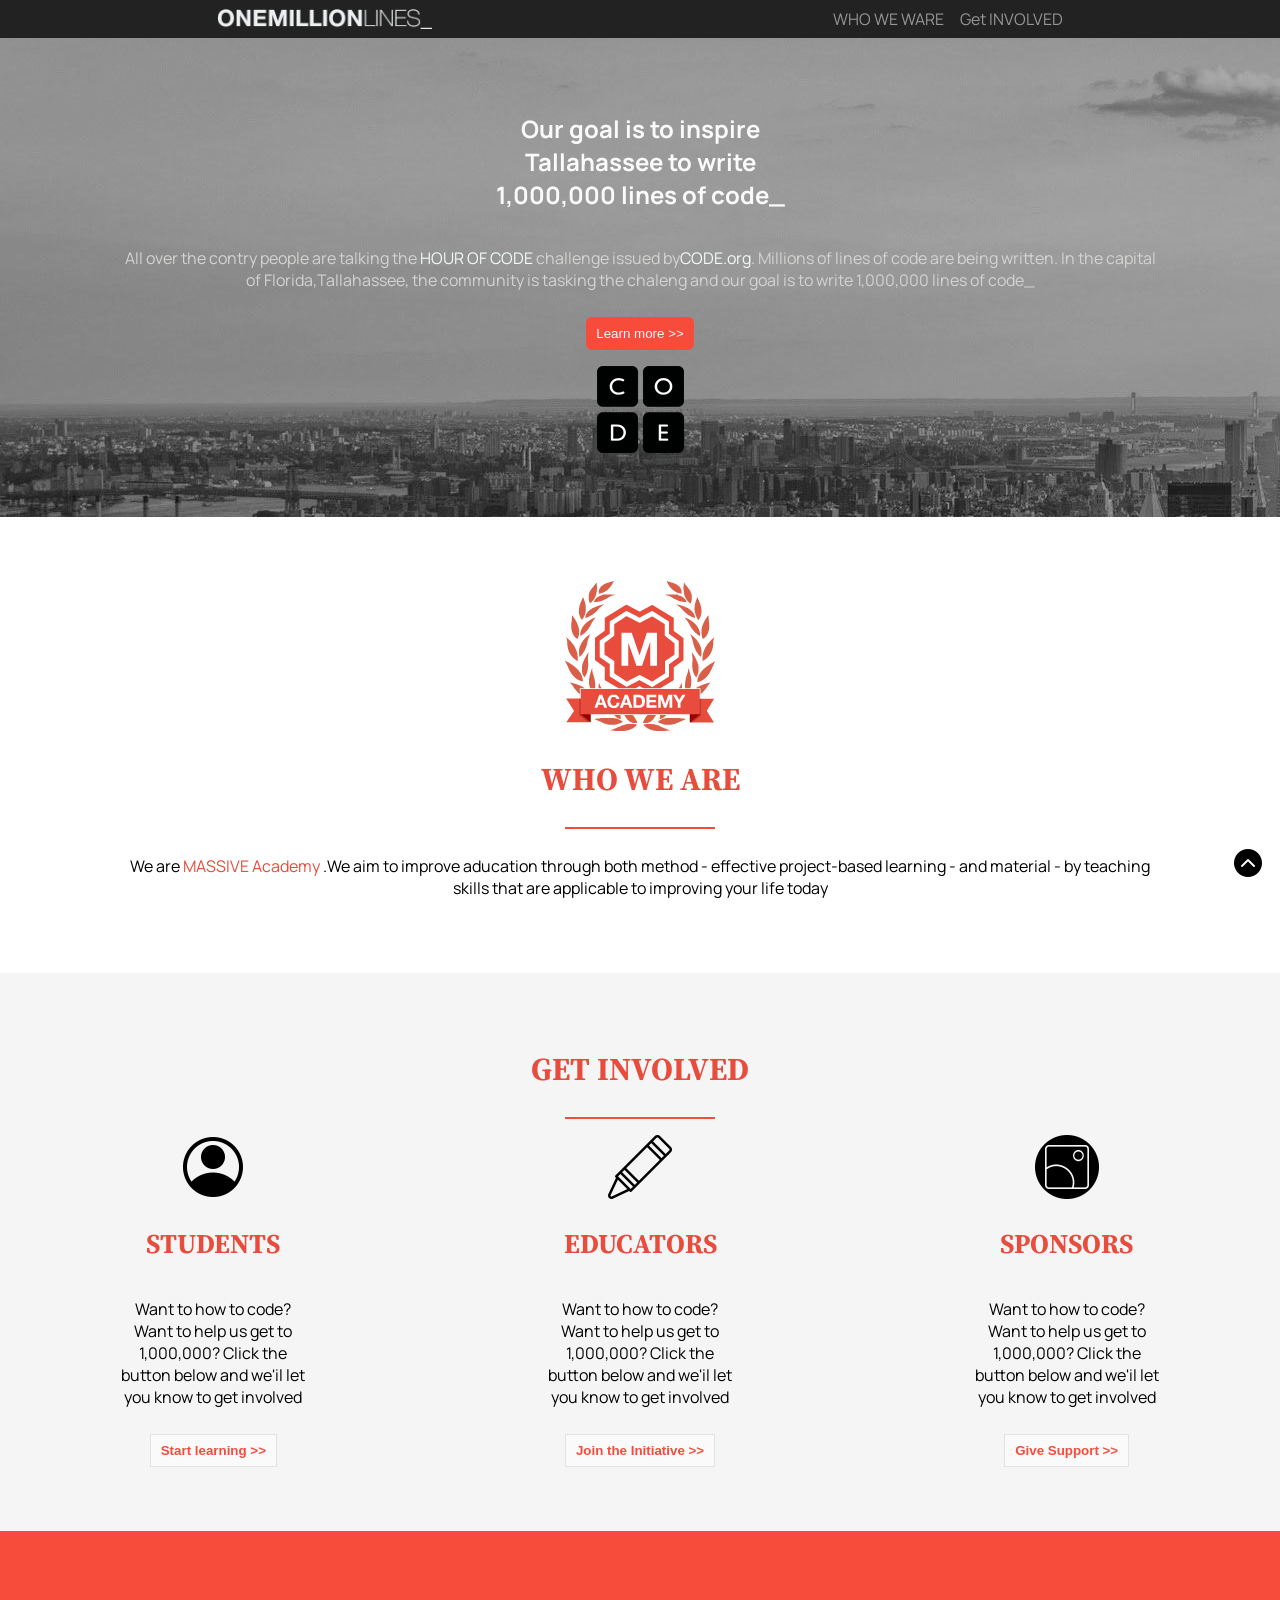
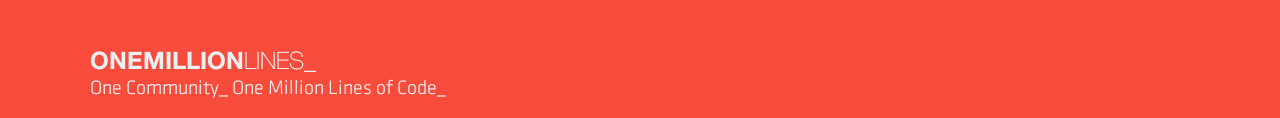
<file: index.html>
<!doctype html>
<html lang="fr">
  <head>
    <meta charset="UTF-8" />
    <meta name="viewport" content="width=device-width, initial-scale=1.0" />
    <link rel="stylesheet" href="style.css" />
    <title>Document</title>
    <!--   Manrope et source serif 4  -->
    <link rel="preconnect" href="https://fonts.googleapis.com" />
    <link rel="preconnect" href="https://fonts.gstatic.com" crossorigin />
    <link
      href="https://fonts.googleapis.com/css2?family=Manrope:wght@200..800&family=Source+Serif+4:ital,opsz,wght@0,8..60,200..900;1,8..60,200..900&display=swap"
      rel="stylesheet"
    />
  </head>
  <body>
     <a id="special" href="#start"><img  src="top.png" alt="special"></a> 

    <header id="start">
      <img src="./images/top-logo.png" alt="loge one million" />

      <div>
        <img src="images/menu.png" alt="" />
      </div>

      <nav>
        <a href="#who-we-are">WHO WE WARE</a>
        <a href="#get-involved">Get INVOLVED</a>
      </nav>
    </header>
    <main>
      <section id="our-global">
        <h1>
          Our goal is to inspire Tallahassee to write 1,000,000 lines of code_
        </h1>
        <p>
          All over the contry people are talking the
          <span>HOUR OF CODE</span> challenge issued by<span>CODE.org</span>.
          Millions of lines of code are being written. In the capital of
          Florida,Tallahassee, the community is tasking the chaleng and our goal
          is to write 1,000,000 lines of code_
        </p>

        <button>Learn more >></button>
        <img src="./images/code.png" alt="" />
      </section>

      <section id="who-we-are">
        <img src="./images/academy-brand-med.png" alt="logo acadamy" />
        <!-- <img  class="top"  src="top.png" alt="top"> -->

        <h2>WHO WE ARE</h2>
        <hr />
        <p>
          We are <span>MASSIVE Academy </span>.We aim to improve aducation
          through both method - effective project-based learning - and material
          - by teaching skills that are applicable to improving your life today
        </p>
      </section>

      <section id="get-involved">
        <h2>GET INVOLVED</h2>
        <hr />

        <div class="art2">
          <article>
            <img src="user.png" alt="user" width="64" />
            <h3>STUDENTS</h3>
            <p>
              Want to how to code? Want to help us get to 1,000,000? Click the
              button below and we'il let you know to get involved
            </p>
            <button>Start learning >></button>
          </article>

          <article>
            <img src="crayon.png" alt="crayon" width="64" />
            <h3>EDUCATORS</h3>
            <p>
              Want to how to code? Want to help us get to 1,000,000? Click the
              button below and we'il let you know to get involved
            </p>
            <button>Join the Initiative >></button>
          </article>

          <article>
            <img src="photo.png" alt="crayon" width="64" />
            <h3>SPONSORS</h3>
            <p>
              Want to how to code? Want to help us get to 1,000,000? Click the
              button below and we'il let you know to get involved
            </p>
            <button>Give Support >></button>
          </article>
        </div>
      </section>
    </main>
    <footer>
      <img src="./images/one-million-bottom-brand.png" alt="one-million" />
      <img class="top" src="top.png" alt="one-million" height="32" />
    </footer>
  </body>
</html>
</file>
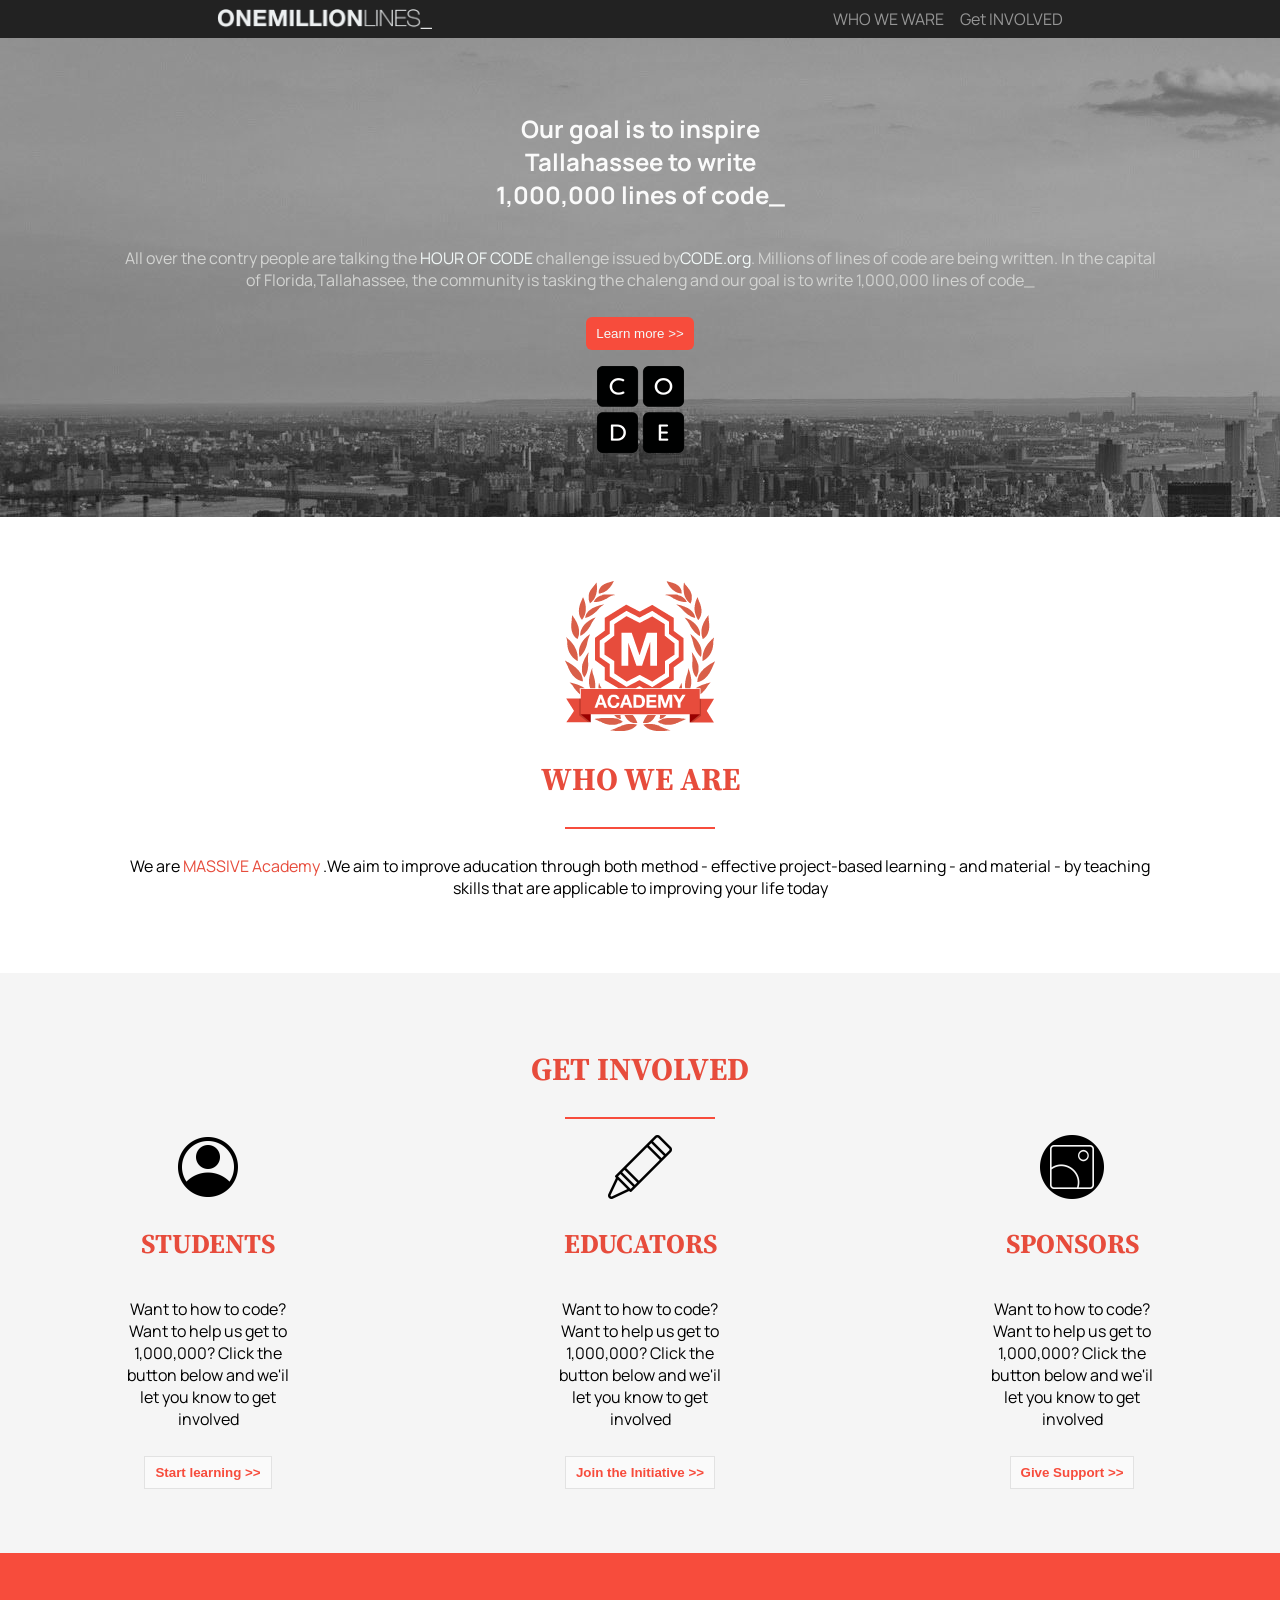
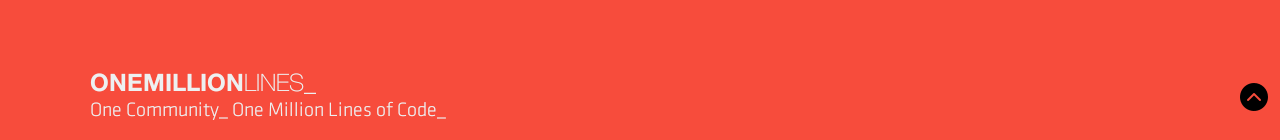
<file: index2.html>
<!doctype html>
<html lang="fr">
  <head>
    <meta charset="UTF-8" />
    <meta name="viewport" content="width=device-width, initial-scale=1.0" />
    <link rel="stylesheet" href="style.css" />
    <title>Document</title>
    <!--   Manrope et source serif 4  -->
    <link rel="preconnect" href="https://fonts.googleapis.com" />
    <link rel="preconnect" href="https://fonts.gstatic.com" crossorigin />
    <link
      href="https://fonts.googleapis.com/css2?family=Manrope:wght@200..800&family=Source+Serif+4:ital,opsz,wght@0,8..60,200..900;1,8..60,200..900&display=swap"
      rel="stylesheet"
    />
  </head>
  <body>
    <header>
      <img src="./images/top-logo.png" alt="loge one million" />

      <div>
        <img src="images/menu.png" alt="" />
      </div>

      <nav>
        <a href="#who-we-are">WHO WE WARE</a>
        <a href="#get-involved">Get INVOLVED</a>
      </nav>
    </header>
    <main>
      <section id="our-global">
        <h1>
          Our goal is to inspire Tallahassee to write 1,000,000 lines of code_
        </h1>
        <p>
          All over the contry people are talking the
          <span>HOUR OF CODE</span> challenge issued by<span>CODE.org</span>.
          Millions of lines of code are being written. In the capital of
          Florida,Tallahassee, the community is tasking the chaleng and our goal
          is to write 1,000,000 lines of code_
        </p>

        <button>Learn more >></button>
        <img src="./images/code.png" alt="" />
      </section>
      <section id="who-we-are">
        <img src="./images/academy-brand-med.png" alt="logo acadamy" />
        <h2>WHO WE ARE</h2>
        <hr />
        <p>
          We are <span>MASSIVE Academy </span>.We aim to improve aducation
          through both method - effective project-based learning - and material
          - by teaching skills that are applicable to improving your life today
        </p>
      </section>
      <section id="get-involved">
        <article class="art1">
          <h2>GET INVOLVED</h2>
          <hr />
        </article>
        <article class="art2">
          <article>
            <img src="user.png" alt="user" width="64" />
            <h3>STUDENTS</h3>
            <p>
              Want to how to code? Want to help us get to 1,000,000? Click the
              button below and we'il let you know to get involved
            </p>
            <button>Start learning >></button>
          </article>

          <article>
            <img src="crayon.png" alt="crayon" width="64" />
            <h3>EDUCATORS</h3>
            <p>
              Want to how to code? Want to help us get to 1,000,000? Click the
              button below and we'il let you know to get involved
            </p>
            <button>Join the Initiative >></button>
          </article>
          <article>
            <img src="photo.png" alt="crayon" width="64" />
            <h3>SPONSORS</h3>
            <p>
              Want to how to code? Want to help us get to 1,000,000? Click the
              button below and we'il let you know to get involved
            </p>
            <button>Give Support >></button>
          </article>
        </article>
      </section>
    </main>
    <footer>
      <img src="./images/one-million-bottom-brand.png" alt="one-million" />
      <img src="top.png" alt="one-million" height="32" />
    </footer>
  </body>
</html>
</file>
<file: style.css>
* {
  padding: 0;
  margin: 0;
  border: 0;
  box-sizing: border-box;
}
html {
  font-family: "Manrope", sans-serif;
  scroll-behavior: smooth;
}
h2,
h3 {
  color: #e74c3c;
  font-family: "Source Serif 4", serif;
}

h1,
h2,
h3,
p {
  text-align: center;
}
h1 {
  color: #fafafa;
}
h2 {
  font-size: 2rem;
}
h3 {
  font-size: 1.7rem;
}
span {
  color: #e74c3c;
}
header {
  background-color: #222222;
  display: flex;
  justify-content: space-between;
  align-items: center;
  padding: 8px 16px;

  & > nav {
    display: none;

    gap: 16px;
  }
  & > img {
    height: 20px;
  }
  & > div {
    border: 1px solid #969696;
    border-radius: 5px;
    padding: 8px;
    display: flex;
    align-items: center;
  }
}
a {
  text-decoration: none;
  color: #969696;
}
footer {
  padding: 120px 10px 10px;
  background-color: #f74c3c;
  display: flex;
  flex-direction: row;
  justify-content: space-between;
  align-items: center;
}
section {
  padding: 64px 0px;
  display: flex;
  flex-direction: column;
  align-items: center;
  gap: 16px;
}
hr {
  width: 150px;
  border: 1px solid #f74c3c;
}
article {
  display: flex;
  flex-direction: column;
  align-items: center;
  gap: 16px;
}
article button {
  padding: 8px 10px;
  color: #f74c3c;
  font-weight: 600;
  border: 1px solid #e2e2e2;
  background-color: #fafafa;
}

.academy {
  display: flex;
  justify-content: center;
}
#our-global {
  background-image: url("./images/hero-image.jpg");
  p {
    color: #d3d4d2;
    span {
      color: #f3faf9;
    }
  }

  button {
    padding: 9px 10px;
    border-radius: 6px;
    color: #f3faf9;
    background-color: #f74c3c;
  }
}
#who-we-are .top {
  display: none;
}
#get-involved {
  background-color: #f5f5f5;
}

#special{
  position: fixed;
  right: 16px;
  bottom: 16px;
}

@media (min-width: 640px) {
  header {
    & > div {
      display: none;
    }

    & > nav {
      display: flex;
      gap: 16px;
    }
  }
}

@media (min-width: 768px) {
}

@media (min-width: 1024px) {

  .art2 {
    display: flex;
    flex-direction: row;
    justify-content: center;
  }

  h2,
  h3,
  p {
    padding: 10px 120px;
  }

  h1 {
    padding: 10px 490px;
  }

  footer {
    padding: 120px 10px 20px 90px;
  }

  header {
    display: flex;
    justify-content: space-around;
  }

  .acadamy {
    display: flex;
    flex-direction: row;
    justify-content: center;
  }

  #who-we-are .top {
    display: inline;
  }

  footer .top {
    display: none;
  }
}

@media (min-width: 1280px) {
}

@media (min-width: 1536px) {
}
</file>
